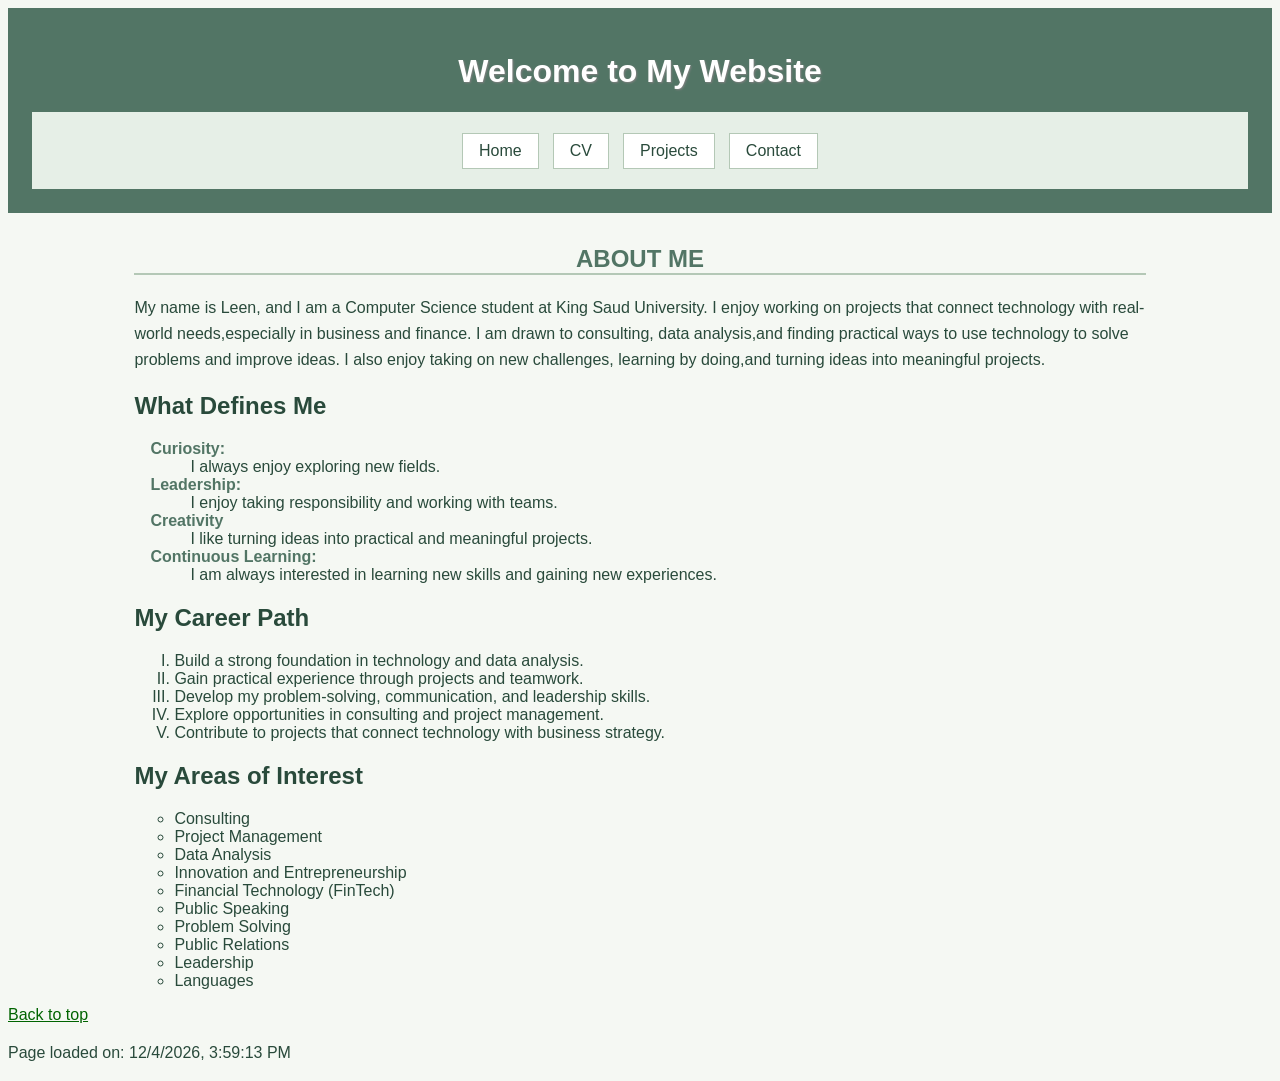
<file: index.html>
<!DOCTYPE html>
<html>

<head>
    <meta charset="UTF-8">
    <title>Homepage</title>
    <link rel="stylesheet" href="styles.css">
</head>

<body id="top">

    <header>
        <h1>Welcome to My Website</h1>

        <nav role="navigation">
            <a href="index.html">Home</a>
            <a href="cv.html">CV</a>
            <a href="projects.html">Projects</a>
            <a href="contact.html">Contact</a>

        </nav>
    </header>

    <main>
        <h2 id="aboutMe">About Me</h2>
        <p>
            My name is Leen, and I am a Computer Science student at
             King Saud University. I enjoy working on projects
             that connect technology with real-world needs,especially
             in business and finance. I am drawn to consulting,
               data analysis,and finding practical ways to use
                technology to solve problems and improve ideas.
                 I also enjoy taking on new challenges, learning
                  by doing,and turning ideas into meaningful projects.
        </p>

        <h2>What Defines Me</h2>

<dl>
    <dt class="strength">Curiosity:</dt>
    <dd>I always enjoy exploring new fields.</dd>

    <dt class="strength">Leadership:</dt>
    <dd>I enjoy taking responsibility and working with teams.</dd>

    <dt class="strength">Creativity</dt>
    <dd>I like turning ideas into practical and meaningful projects.</dd>

    <dt class="strength">Continuous Learning:</dt>
    <dd>I am always interested in learning new skills and gaining new experiences.</dd>
</dl>

<h2>My Career Path</h2>

<ol>
    <li>Build a strong foundation in technology and data analysis.</li>
    <li>Gain practical experience through projects and teamwork.</li>
    <li>Develop my problem-solving, communication, and leadership skills.</li>
    <li>Explore opportunities in consulting and project management.</li>
    <li>Contribute to projects that connect technology with business strategy.</li>
</ol>


        <h2>My Areas of Interest</h2>
        <ul>
            <li>Consulting </li>
             <li>Project Management</li>
              <li>Data Analysis</li>
               <li>Innovation and Entrepreneurship</li>
                <li>Financial Technology (FinTech)</li>
                 <li>Public Speaking</li>
                 <li>Problem Solving</li>
                  <li>Public Relations</li>
                   <li>Leadership</li>
                   <li>Languages</li>

        </ul>


    </main>

    <footer id="homeFooter">

        <a href="#top">Back to top</a>

    </footer>
    
<script src="scripts.js"></script>

</body>
</html>
</file>
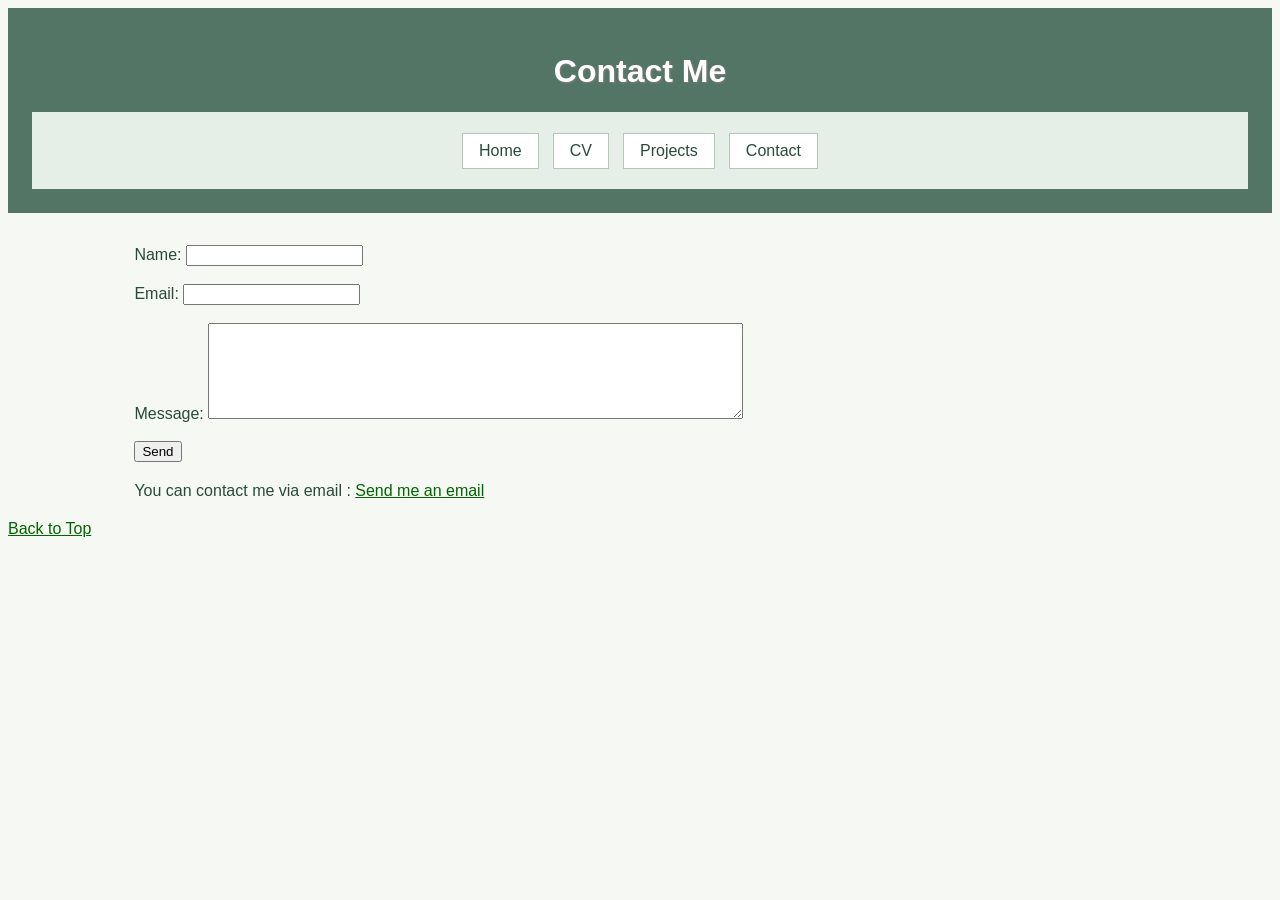
<file: contact.html>
<!DOCTYPE html>
<html>
    <head>
            <meta charset="UTF-8">
                <title>Contact</title>
                <link rel="stylesheet" href="styles.css">
    </head>
    <body id="top">
        <header>
            <h1>Contact Me</h1>

        <nav role="navigation">
            <a href="index.html">Home</a>
            <a href="cv.html">CV</a>
            <a href="projects.html">Projects</a>
            <a href="contact.html">Contact</a>

        </nav>

        </header>
        <main>


            <form action="mailinglist.php" method="POST" onsubmit="return validateForm()">
                <label>Name:
                <input type="text" name="name" id="name"> 
                </label>
<br><br> 
 
                <label>Email:
                <input type="email" name="email" id="email" >
                </label>
<br> <br> 

                <label>Message:
                <textarea name="message" rows="6" cols="64"></textarea>
                </label>
<br> <br> 
                <input type="Submit" value="Send">


            </form>

            <p>
                You can contact me via email :
                <a href="mailto:lensewar2004@gmail.com">Send me an email</a>
            </p>

        </main>
        <footer>
             <a href="#top">Back to Top</a>
        </footer>
        
<script src="scripts.js"></script>

    </body>

</html>
</file>
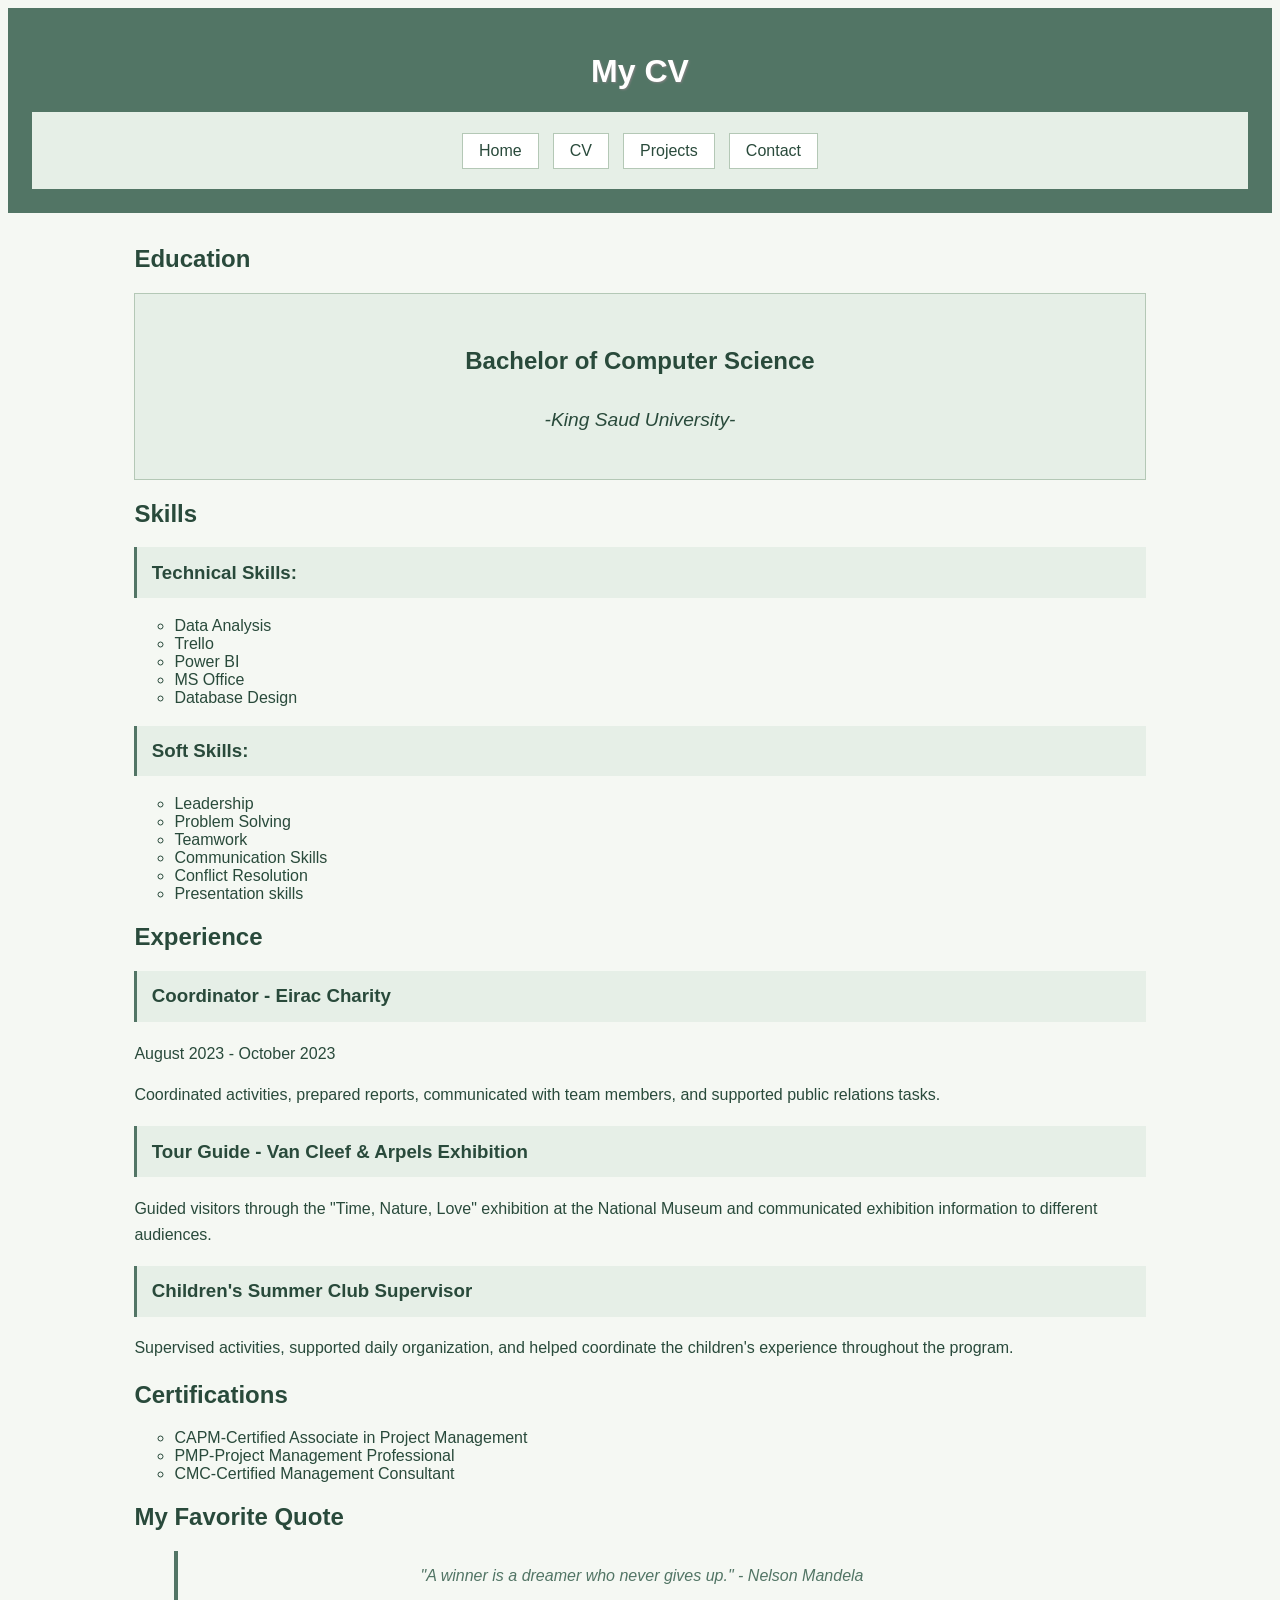
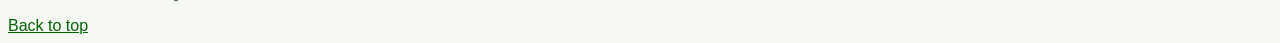
<file: cv.html>
<!DOCTYPE html>
<html>
    <head>
          <meta charset="UTF-8">
              <title>CV</title>
              <link rel="stylesheet" href="styles.css">
    </head>

    <body id="top">
<header>
        <h1> My CV</h1>

        <nav role="navigation">
            <a href="index.html">Home</a>
            <a href="cv.html">CV</a>
            <a href="projects.html">Projects</a>
            <a href="contact.html">Contact</a>

        </nav>
    </header>

    <main> 
        <article>

            <section>
                <h2>Education</h2>
               <div class="education-card">
                <p  id="degreeTitle">Bachelor of Computer Science</p>
                <p id="universityName">-King Saud University-</p>
                </div>

            </section>

            <section>
                <h2>Skills</h2>
                <h3 class="skill-title">Technical Skills:</h3>
                <ul>
            <li>Data Analysis</li>
             <li>Trello</li>
              <li>Power BI</li>
               <li>MS Office</li>
                <li>Database Design</li>

                
        </ul>

        <h3 class="skill-title">Soft Skills:</h3>
        <ul>
            <li>Leadership</li>
             <li>Problem Solving</li>
              <li>Teamwork</li>
               <li>Communication Skills</li>
               <li>Conflict Resolution</li>
               <li>Presentation skills</li>
              
        </ul>


            </section>

            <section>
                <h2> Experience</h2>
                <h3 class="experience-title">Coordinator - Eirac Charity</h3>
                  <p>August 2023 - October 2023</p>
               <p>
        Coordinated activities, prepared reports, communicated with team members,
        and supported public relations tasks.
              </p>

              <h3 class="experience-title">Tour Guide - Van Cleef & Arpels Exhibition</h3>
               <p>
         Guided visitors through the "Time, Nature, Love" exhibition at the
        National Museum and communicated exhibition information to different audiences.
              </p>

              <h3 class="experience-title">Children's Summer Club Supervisor</h3>
               <p>
          Supervised activities, supported daily organization, and helped coordinate
        the children's experience throughout the program.
              </p>

            </section>

             <section>
                <h2> Certifications</h2>

                 <ul>
            <li>CAPM-Certified Associate in Project Management</li>
             <li>PMP-Project Management Professional</li>
              <li>CMC-Certified Management Consultant</li>
        </ul>

            </section>

             <section>
                <h2> My Favorite Quote</h2>

                <blockquote id="favoriteQuote">
            "A winner is a dreamer who never gives up." 
            - Nelson Mandela
                </blockquote>

            </section>

        </article>
    </main>




     <footer>

        <a href="#top">Back to top</a>

    </footer>
    
<script src="scripts.js"></script>

    </body>
</html>
</file>
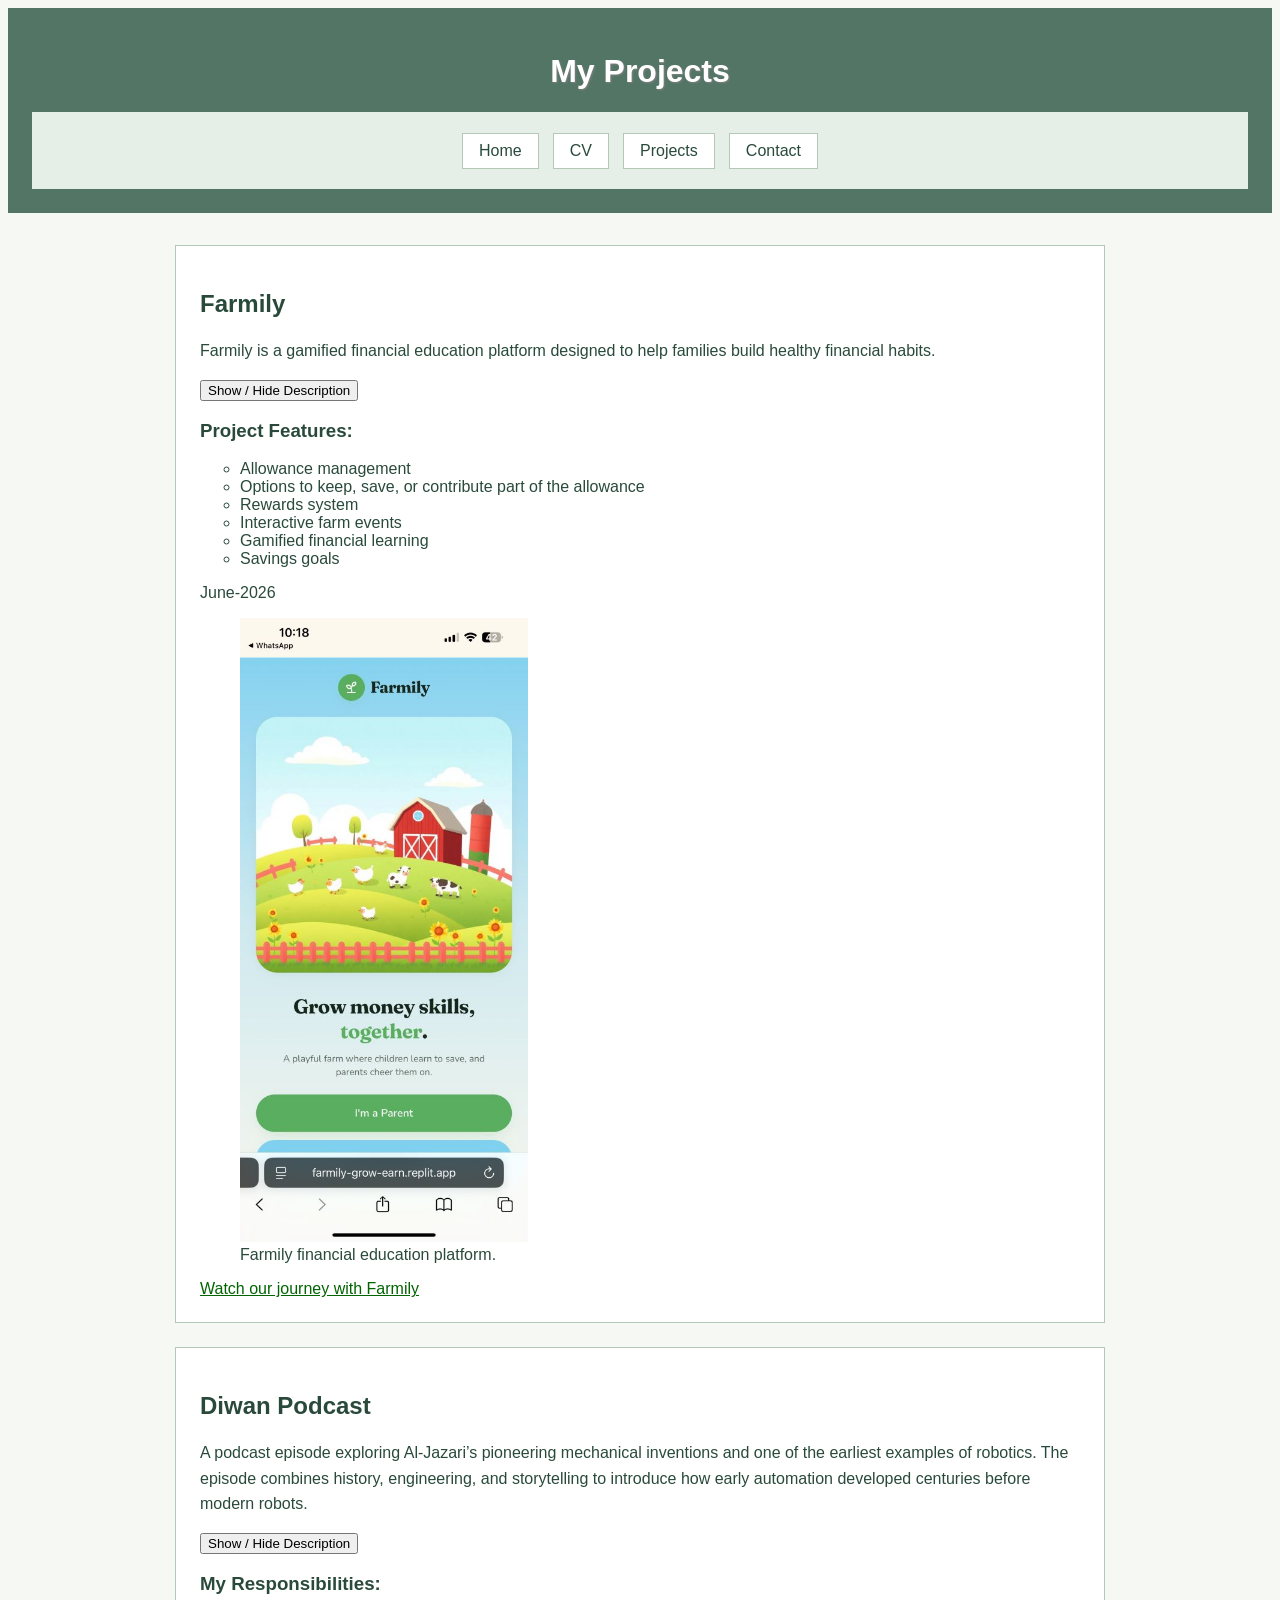
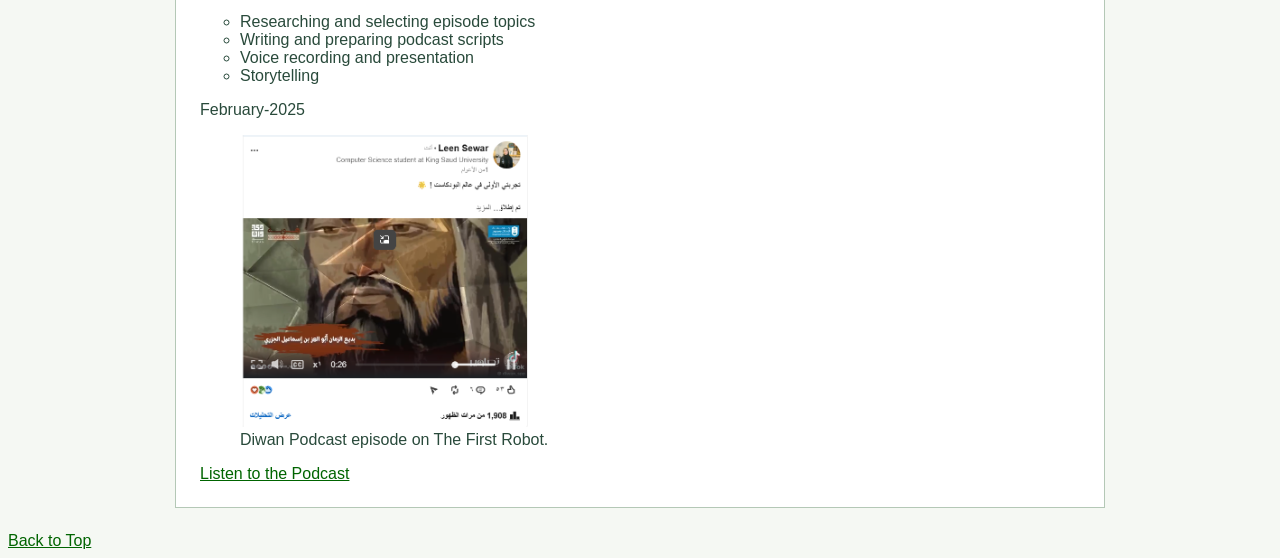
<file: projects.html>
<!DOCTYPE html>
<html>
    <head>
            <meta charset="UTF-8">
                <title>Projects</title>     
                <link rel="stylesheet" href="styles.css">          
    </head>

    <body id="top">
        <header>
             <h1>My Projects</h1>

        <nav role="navigation">
            <a href="index.html">Home</a>
            <a href="cv.html">CV</a>
            <a href="projects.html">Projects</a>
            <a href="contact.html">Contact</a>

        </nav>

        </header>
        <main> 
            <article class="projectCard">
                <h2 >Farmily</h2>
                 <p id="farmilyDescription">
        Farmily is a gamified financial education platform designed
        to help families build healthy financial habits.
                </p>
                <button type="button" onclick="toggleDescription('farmilyDescription')">
    Show / Hide Description
</button>
                <h3>Project Features:</h3>
                <ul>
            <li>Allowance management</li>
             <li>Options to keep, save, or contribute part of the allowance</li>
              <li>Rewards system</li>
               <li>Interactive farm events</li>
               <li>Gamified financial learning</li>
               <li>Savings goals</li>
              
        </ul>

                <time datetime="2026-06">June-2026</time>
                <figure>
                  <img src="Farmily.jpg" alt="Farmily project interface">
                  <figcaption>Farmily financial education platform.</figcaption>
                </figure>
                 <a href="https://lnkd.in/p/dYsF94AJ">Watch our journey with Farmily</a>

            </article>

            <article class="projectCard">
                <h2 >Diwan Podcast</h2>
                 <p id="diwanDescription">
        A podcast episode exploring Al-Jazari’s pioneering mechanical
         inventions and one of the earliest examples of robotics. 
         The episode combines history, engineering, and storytelling to introduce how early 
        automation developed centuries before modern robots.
                </p>
                <button type="button" onclick="toggleDescription('diwanDescription')">
    Show / Hide Description
</button>

                <h3>My Responsibilities:</h3>
                <ul>
                    <li>Researching and selecting episode topics</li>
                    <li>Writing and preparing podcast scripts</li>
                    <li>Voice recording and presentation</li>
                    <li>Storytelling</li>
                </ul>

                <time datetime="2025-02">February-2025</time>
                 <figure>
                    <img src="DiwanPodcast.png" alt="Diwan Podcast project interface">
                    <figcaption>Diwan Podcast episode on The First Robot.</figcaption>
                </figure>
                <a href="https://lnkd.in/p/dW6u99iC">Listen to the Podcast</a>
                
            </article>

        </main>

        <footer> 
            <a href="#top">Back to Top</a>
        </footer>
        
<script src="scripts.js"></script>

        </body>







</html>
</file>
<file: styles.css>
body{
    background-color: #F5F8F3;
    color: #294A3B;
    font-family: Arial, sans-serif;
}
header{
    background-color: #527565;
    color: white;
    text-align: center;
    padding: 1.5rem;
}
nav{
    background-color: #E6EFE7;
    padding: 1rem;
}
nav a{
    color: #294A3B;
    text-decoration: none;
    display: inline-block;
    padding: 0.5rem 1rem;
    margin: 0.3rem;
    border: 1px solid #B4C8B6;
    background-color: white;
}
a{
    color:darkgreen;
}
h1{
    font-size: 2rem;
    font-weight: bold;
    text-align: center;
    text-shadow: 1px 1px 2px gray;
}

h2{
    font-size: 1.5rem;
    font-weight: bold;
}
p{
    font-size: 1rem;
    line-height: 1.6;
    text-align: left;
}
ul{
list-style-type: circle;
list-style-position: outside;
}
ol{
list-style-type:  upper-roman;
 list-style-position: outside;

}
dl{
        margin-left: 1rem;

}
.strength{
    font-weight: bold;
    color: #527565;
}
#aboutMe{
    text-align: center;
    text-transform: uppercase;
    border-bottom: 2px solid #B4C8B6;
    color: #527565;
}
main{
    width: 80%;
    margin: 0 auto;
    margin-top: 2rem;
}
blockquote {
    font-style: italic;
    text-align: center;
    color: #527565;
    border-left: 4px solid #527565;
    padding: 1rem;
}
.skill-title{
    background-color:#E6EFE7;
    padding: 0.9rem;
    border-left:3px solid #527565;
    color:#294A3B;
}
.experience-title{
    background-color:#E6EFE7;
    padding: 0.9rem;
    border-left:3px solid #527565;
    color:#294A3B;
}
.education-card {
    background-color: #E6EFE7;
    border: 1px solid #B4C8B6;
    padding: 1.5rem;
    text-align: center;
}
.education-card p {
    text-align: center;
}
#degreeTitle {
    font-size: 1.5rem;
    font-weight: bold;
}
#universityName {
    font-size: 1.2rem;
    font-style: italic;
}
.projectCard {
    background-color: white;
    border: 1px solid #B4C8B6;
    padding: 1.5rem;
    margin-bottom: 1.5rem;
    max-width: 55rem;
margin-left: auto;
margin-right: auto;
}
img{
    max-width: 100%;
    height: auto;}

.projectCard img {
    width: 18rem;
    max-width: 100%;
    height: auto;
}
</file>
